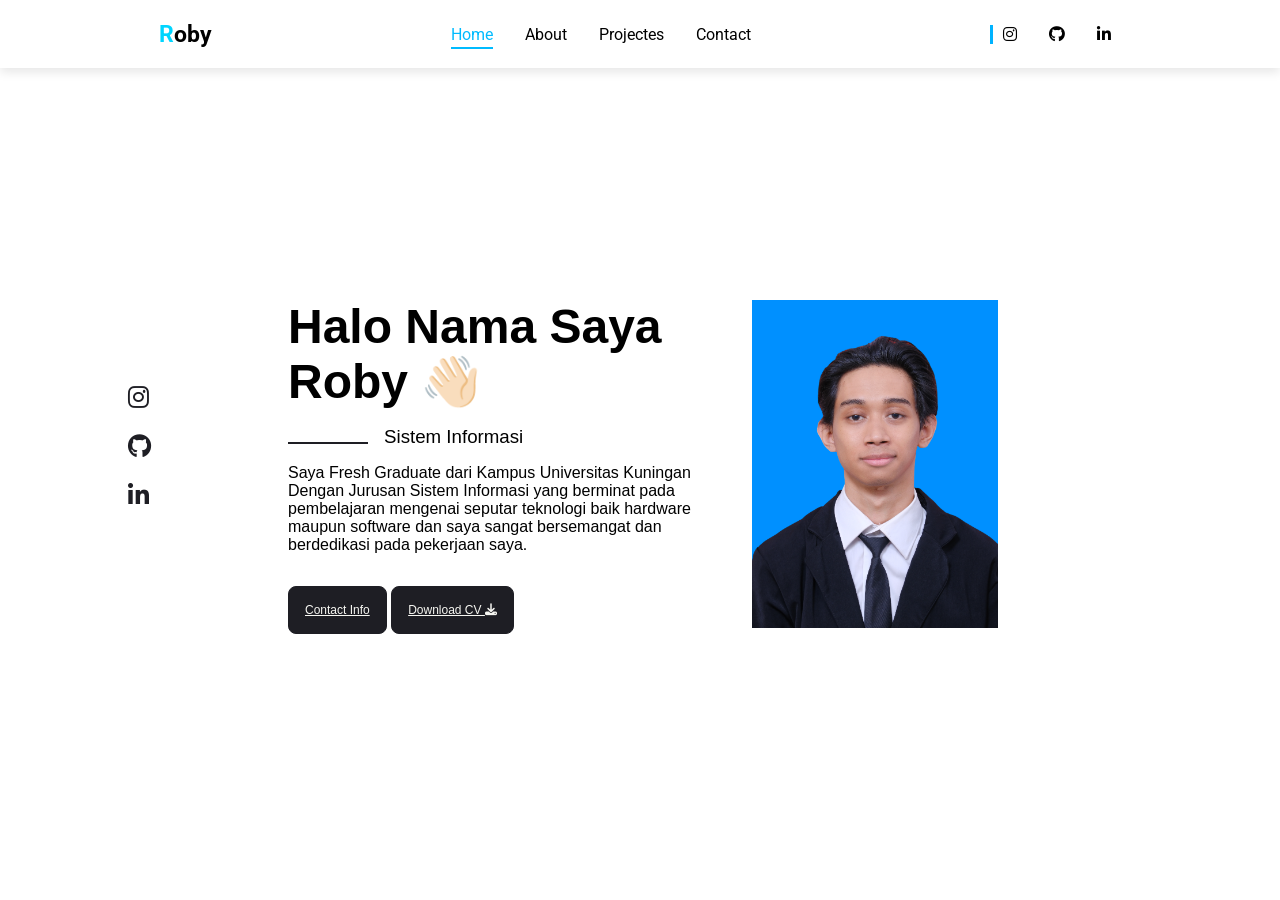
<file: index.html>
<!DOCTYPE html>
<html lang="en">
<head>
    <meta charset="UTF-8">
    <meta name="viewport" content="width=device-width, initial-scale=1.0">
    <title>Roby</title>
    <link rel="preconnect" href="https://fonts.googleapis.com">
    <link rel="preconnect" href="https://fonts.gstatic.com" crossorigin>
    <link href="https://fonts.googleapis.com/css2?family=Montserrat:ital,wght@0,100..900;1,100..900&family=Open+Sans:wght@300..800&family=Playfair+Display:wght@400..900&family=Raleway:ital,wght@0,100..900;1,100..900&family=Roboto+Mono:ital,wght@0,100..700;1,100..700&family=Roboto:ital,wght@0,100..900;1,100..900&family=Unbounded:wght@200..900&display=swap" rel="stylesheet">
    <link rel="stylesheet" href="https://cdnjs.cloudflare.com/ajax/libs/font-awesome/6.4.0/css/all.min.css">
    <link rel="stylesheet" href="style.css">
</head>
<body>
    <header>
        <div class="logo">
            <h3><span>R</span>oby</h3>
        </div>
        <div class="menu-toggle" id="menu-toggle">
           <i class="fa-solid fa-bars"></i>
        </div>

        <ul class="header-list">
            <li><a href="index.html" class="fade-link" data-link>Home</a></li>
            <li><a href="about.html" class="fade-link" data-link>About</a></li>
            <li><a href="project.html" class="fade-link" data-link>Projectes</a></li>
            <li><a href="contact.html" class="fade-link" data-link>Contact</a></li>
        </ul>
        <ul class="header-list-icon">
            <li><a href="https://www.instagram.com/robyfebriantoo/?__pwa=1"><i class="fa-brands fa-instagram"></i></a></li>
            <li><a href="https://github.com/RobyFebriantoH"><i class="fa-brands fa-github"></i></a></li>
            <li><a href="https://id.linkedin.com/in/roby-febrianto-harfiansyah"><i class="fa-brands fa-linkedin-in"></i></a></li>
        </ul>
    </header>
    <div class="slide-menu" id="slide-menu">
       <ul>
          <li><a href="index.html">Home</a></li>
          <li><a href="about.html">About</a></li>
          <li><a href="project.html">Projects</a></li>
          <li><a href="contact.html">Contact</a></li>
       </ul>
    </div>
    <section class="home" id="home">
        <div class="home-text">
            <h2>Halo Nama Saya Roby 👋🏻</h2>
            <h3>Sistem Informasi</h3>
            <p>Saya Fresh Graduate dari Kampus Universitas Kuningan Dengan Jurusan Sistem Informasi yang 
                berminat pada pembelajaran mengenai seputar teknologi baik hardware maupun software dan saya sangat bersemangat dan berdedikasi pada pekerjaan saya.</p>
            <div class="btn-index">
                <a href="contact.html" class="btn">Contact Info</a>
                <a href="" class="btn">Download CV <i class="fa-solid fa-download"></i></a>
            </div>
        </div>
        <div class="home-img">
            <img src="images/img2.png" alt="">
        </div>
    </section>
    <div class="socials-icon">
        <a href="https://www.instagram.com/robyfebriantoo/?__pwa=1"><i class="fa-brands fa-instagram"></i></a>
        <a href="https://github.com/RobyFebriantoH"><i class="fa-brands fa-github"></i></a>
        <a href="https://id.linkedin.com/in/roby-febrianto-harfiansyah"><i class="fa-brands fa-linkedin-in"></i></a>
    </div>
    <script src="main.js"></script>
</body>
</html>
</file>
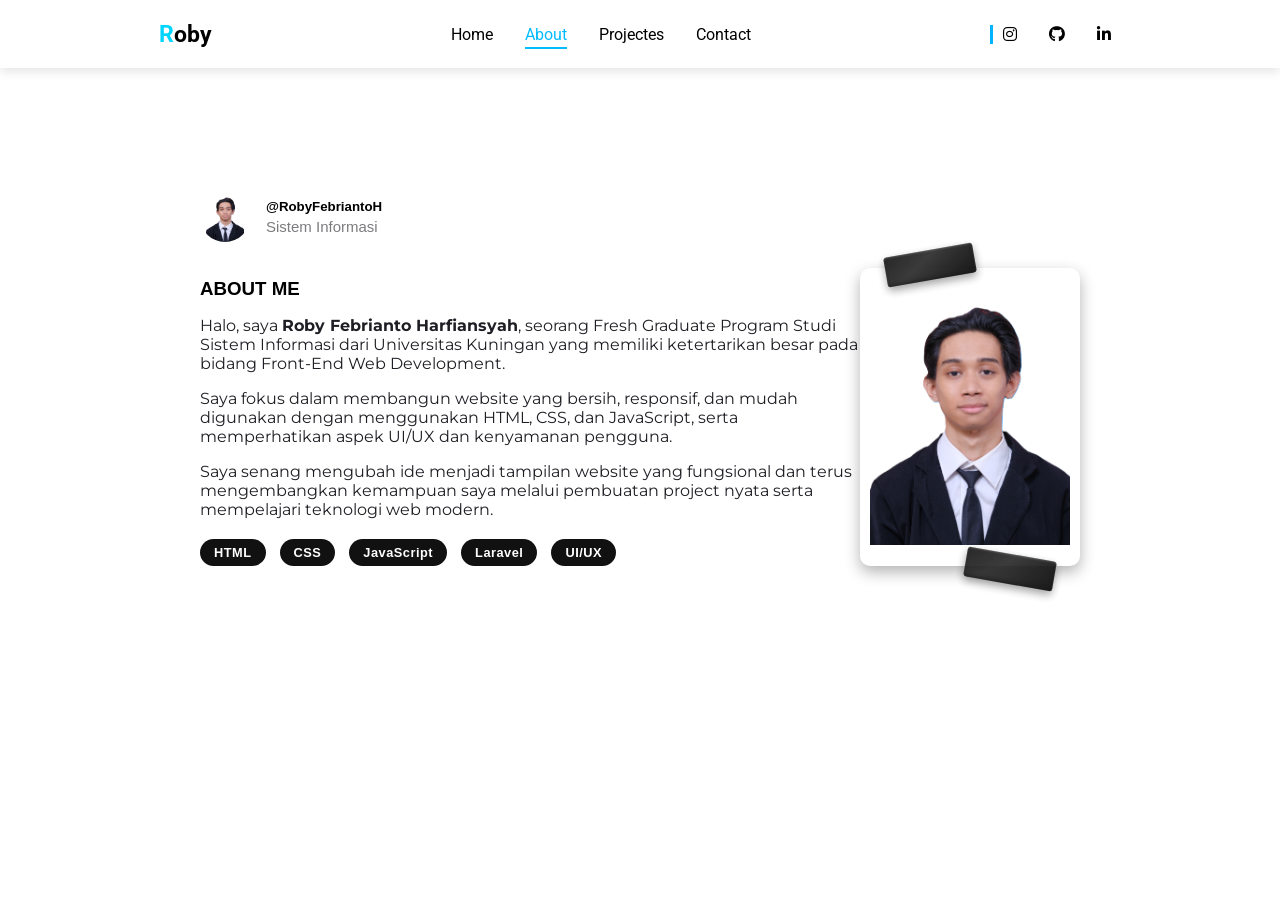
<file: about.html>
<!DOCTYPE html>
<html lang="en">
<head>
    <meta charset="UTF-8">
    <meta name="viewport" content="width=device-width, initial-scale=1.0">
    <link rel="preconnect" href="https://fonts.googleapis.com">
    <link rel="preconnect" href="https://fonts.gstatic.com" crossorigin>
    <link href="https://fonts.googleapis.com/css2?family=Montserrat:ital,wght@0,100..900;1,100..900&family=Open+Sans:wght@300..800&family=Playfair+Display:wght@400..900&family=Raleway:ital,wght@0,100..900;1,100..900&family=Roboto+Mono:ital,wght@0,100..700;1,100..700&family=Roboto:ital,wght@0,100..900;1,100..900&family=Unbounded:wght@200..900&display=swap" rel="stylesheet">
    <link rel="stylesheet" href="https://cdnjs.cloudflare.com/ajax/libs/font-awesome/6.4.0/css/all.min.css">
    <link rel="stylesheet" href="style.css">
    <title>RobyFebriantoH</title>
</head>
<body>
    <header>
        <div class="logo">
            <h3><span>R</span>oby</h3>
        </div>
<div class="menu-toggle" id="menu-toggle">
    <i class="fa-solid fa-bars"></i>
</div>

        <ul class="header-list">
            <li><a href="index.html" class="fade-link" data-link>Home</a></li>
            <li><a href="about.html" class="fade-link" data-link>About</a></li>
            <li><a href="project.html" class="fade-link" data-link>Projectes</a></li>
            <li><a href="contact.html" class="fade-link" data-link>Contact</a></li>
        </ul>
        <ul class="header-list-icon">
            <li><a href="https://www.instagram.com/robyfebriantoo/?__pwa=1"><i class="fa-brands fa-instagram"></i></a></li>
            <li><a href="https://github.com/RobyFebriantoH"><i class="fa-brands fa-github"></i></a></li>
            <li><a href="https://id.linkedin.com/in/roby-febrianto-harfiansyah"><i class="fa-brands fa-linkedin-in"></i></a></li>
        </ul>
    </header>
    <div class="slide-menu" id="slide-menu">
    <ul>
        <li><a href="index.html">Home</a></li>
        <li><a href="about.html">About</a></li>
        <li><a href="project.html">Projects</a></li>
        <li><a href="contact.html">Contact</a></li>
    </ul>
</div>


    <section class="about" id="about">
        <div class="about-info">
            <div class="img-about">
                <img src="images/img.png" alt="">
            </div>
            <div class="info-text">
                <h5>@RobyFebriantoH</h5>
                <p>Sistem Informasi</p>
            </div>
        </div>
        <h3 class="aboutme">ABOUT ME</h3>
        <div class="about-info2">
<div class="about-text">
    <p>
        Halo, saya <strong>Roby Febrianto Harfiansyah</strong>, seorang Fresh Graduate 
        Program Studi Sistem Informasi dari Universitas Kuningan yang memiliki 
        ketertarikan besar pada bidang Front-End Web Development.
    </p>
    <p>
        Saya fokus dalam membangun website yang bersih, responsif, dan mudah 
        digunakan dengan menggunakan HTML, CSS, dan JavaScript, serta 
        memperhatikan aspek UI/UX dan kenyamanan pengguna.
    </p>
    <p>
        Saya senang mengubah ide menjadi tampilan website yang fungsional 
        dan terus mengembangkan kemampuan saya melalui pembuatan project nyata 
        serta mempelajari teknologi web modern.
    </p>
    <div class="about-skills">
        <span>HTML</span>
        <span>CSS</span>
        <span>JavaScript</span>
        <span>Laravel</span>
        <span>UI/UX</span>
    </div>
</div>

            <div class="photo-container">
                <img src="images/img.png" alt="">
                <span class="tape tape1"></span>
                <span class="tape tape2"></span>
            </div>
        </div>
    </section>
    <script src="main.js"></script>
</body>
</html>
</file>
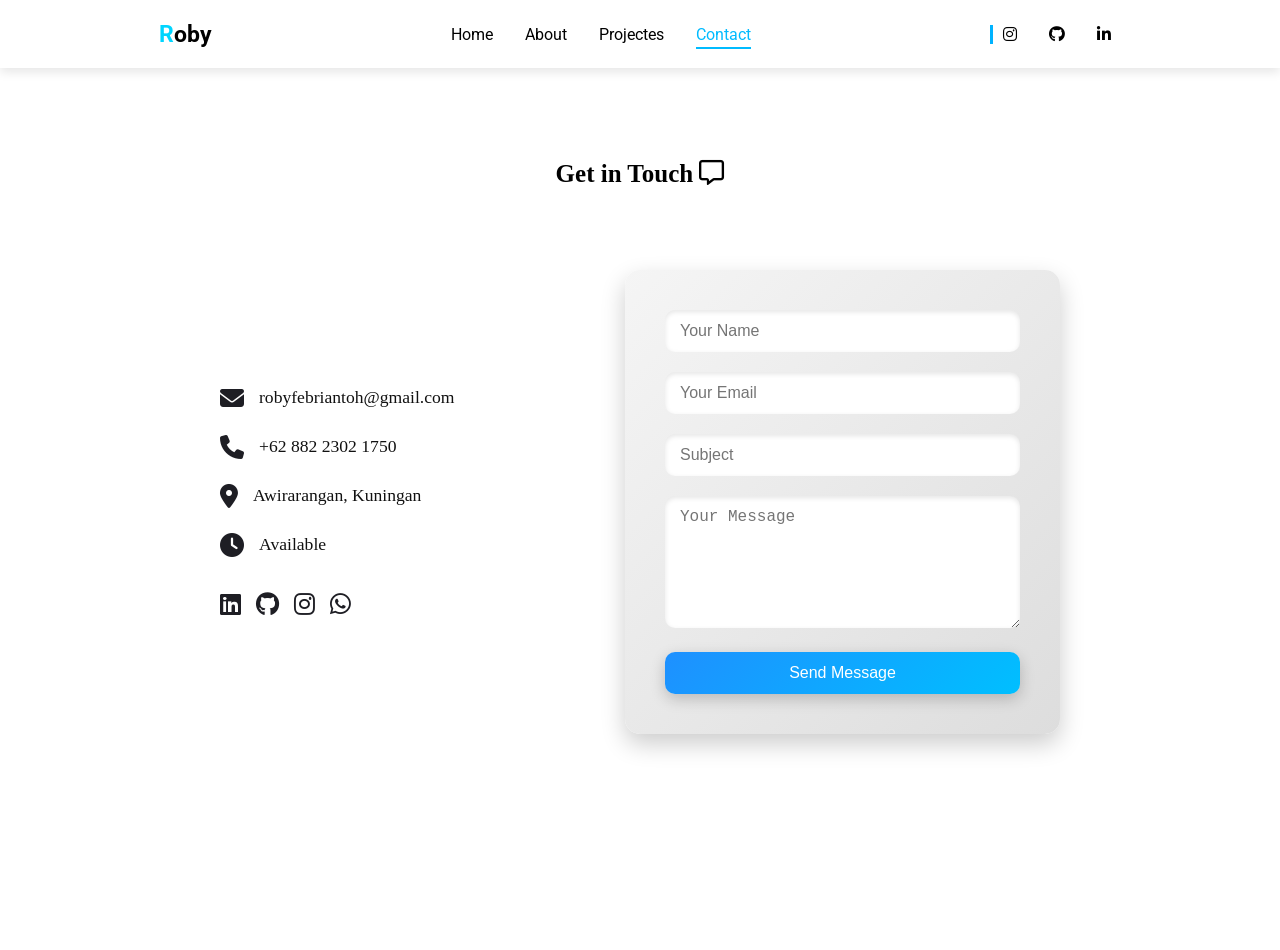
<file: contact.html>
<!DOCTYPE html>
<html lang="en">
<head>
    <meta charset="UTF-8">
    <meta name="viewport" content="width=device-width, initial-scale=1.0">
    <link rel="preconnect" href="https://fonts.googleapis.com">
    <link rel="preconnect" href="https://fonts.gstatic.com" crossorigin>
    <link href="https://fonts.googleapis.com/css2?family=Montserrat:ital,wght@0,100..900;1,100..900&family=Open+Sans:wght@300..800&family=Playfair+Display:wght@400..900&family=Raleway:ital,wght@0,100..900;1,100..900&family=Roboto+Mono:ital,wght@0,100..700;1,100..700&family=Roboto:ital,wght@0,100..900;1,100..900&family=Unbounded:wght@200..900&display=swap" rel="stylesheet">
    <link rel="stylesheet" href="https://cdnjs.cloudflare.com/ajax/libs/font-awesome/6.4.0/css/all.min.css">
    <link rel="stylesheet" href="style.css">
    <title>Roby</title>
</head>
<body>
    <header>
        <div class="logo">
            <h3><span>R</span>oby</h3>
        </div>
<div class="menu-toggle" id="menu-toggle">
    <i class="fa-solid fa-bars"></i>
</div>

        <ul class="header-list">
            <li><a href="index.html" class="fade-link" data-link>Home</a></li>
            <li><a href="about.html" class="fade-link" data-link>About</a></li>
            <li><a href="project.html" class="fade-link" data-link>Projectes</a></li>
            <li><a href="contact.html" class="fade-link" data-link>Contact</a></li>
        </ul>
        <ul class="header-list-icon">
            <li><a href="https://www.instagram.com/robyfebriantoo/?__pwa=1"><i class="fa-brands fa-instagram"></i></a></li>
            <li><a href="https://github.com/RobyFebriantoH"><i class="fa-brands fa-github"></i></a></li>
            <li><a href="https://id.linkedin.com/in/roby-febrianto-harfiansyah"><i class="fa-brands fa-linkedin-in"></i></a></li>
        </ul>
    </header>
    <div class="slide-menu" id="slide-menu">
    <ul>
        <li><a href="index.html">Home</a></li>
        <li><a href="about.html">About</a></li>
        <li><a href="project.html">Projects</a></li>
        <li><a href="contact.html">Contact</a></li>
    </ul>
</div>

    <section class="contact">
        <h3>Get in Touch <i class="fa-regular fa-message"></i></h3>
 <div class="container">
            <div class="contact-content">
                <div class="contact-info">
                    <div class="contact-item">
                        <i class="fas fa-envelope"></i>
                        <p>robyfebriantoh@gmail.com</p>
                    </div>
                    <div class="contact-item">
                        <i class="fas fa-phone"></i>
                        <p>+62 882 2302 1750</p>
                    </div>
                    <div class="contact-item">
                        <i class="fas fa-map-marker-alt"></i>
                        <p>Awirarangan, Kuningan</p>
                    </div>
                    <div class="contact-item">
                        <i class="fas fa-clock"></i>
                        <p>Available</p>
                    </div>
                    <div class="social-links-contact">
                        <a href="https://id.linkedin.com/in/roby-febrianto-harfiansyah" aria-label="LinkedIn"><i class="fab fa-linkedin"></i></a>
                        <a href="https://github.com/RobyFebriantoH" aria-label="GitHub"><i class="fab fa-github"></i></a>
                        <a href="https://www.instagram.com/robyfebriantoo/?__pwa=1" aria-label="Instagram"><i class="fab fa-instagram"></i></a>
                        <a href="https://wa.me/6288223021750" aria-label="WhatsApp"><i class="fab fa-whatsapp"></i></a>
                    </div>
                </div>
                <form class="contact-form">
                    <div class="form-group">
                        <input type="text" placeholder="Your Name" required>
                    </div>
                    <div class="form-group">
                        <input type="email" placeholder="Your Email" required>
                    </div>
                    <div class="form-group">
                        <input type="text" placeholder="Subject" required>
                    </div>
                    <div class="form-group">
                        <textarea placeholder="Your Message" rows="6" required></textarea>
                    </div>
                    <button type="submit" class="btn">Send Message</button>
                </form>
            </div>
        </div>

    </section>
    <script src="main.js"></script>
</body>
</html>
</file>
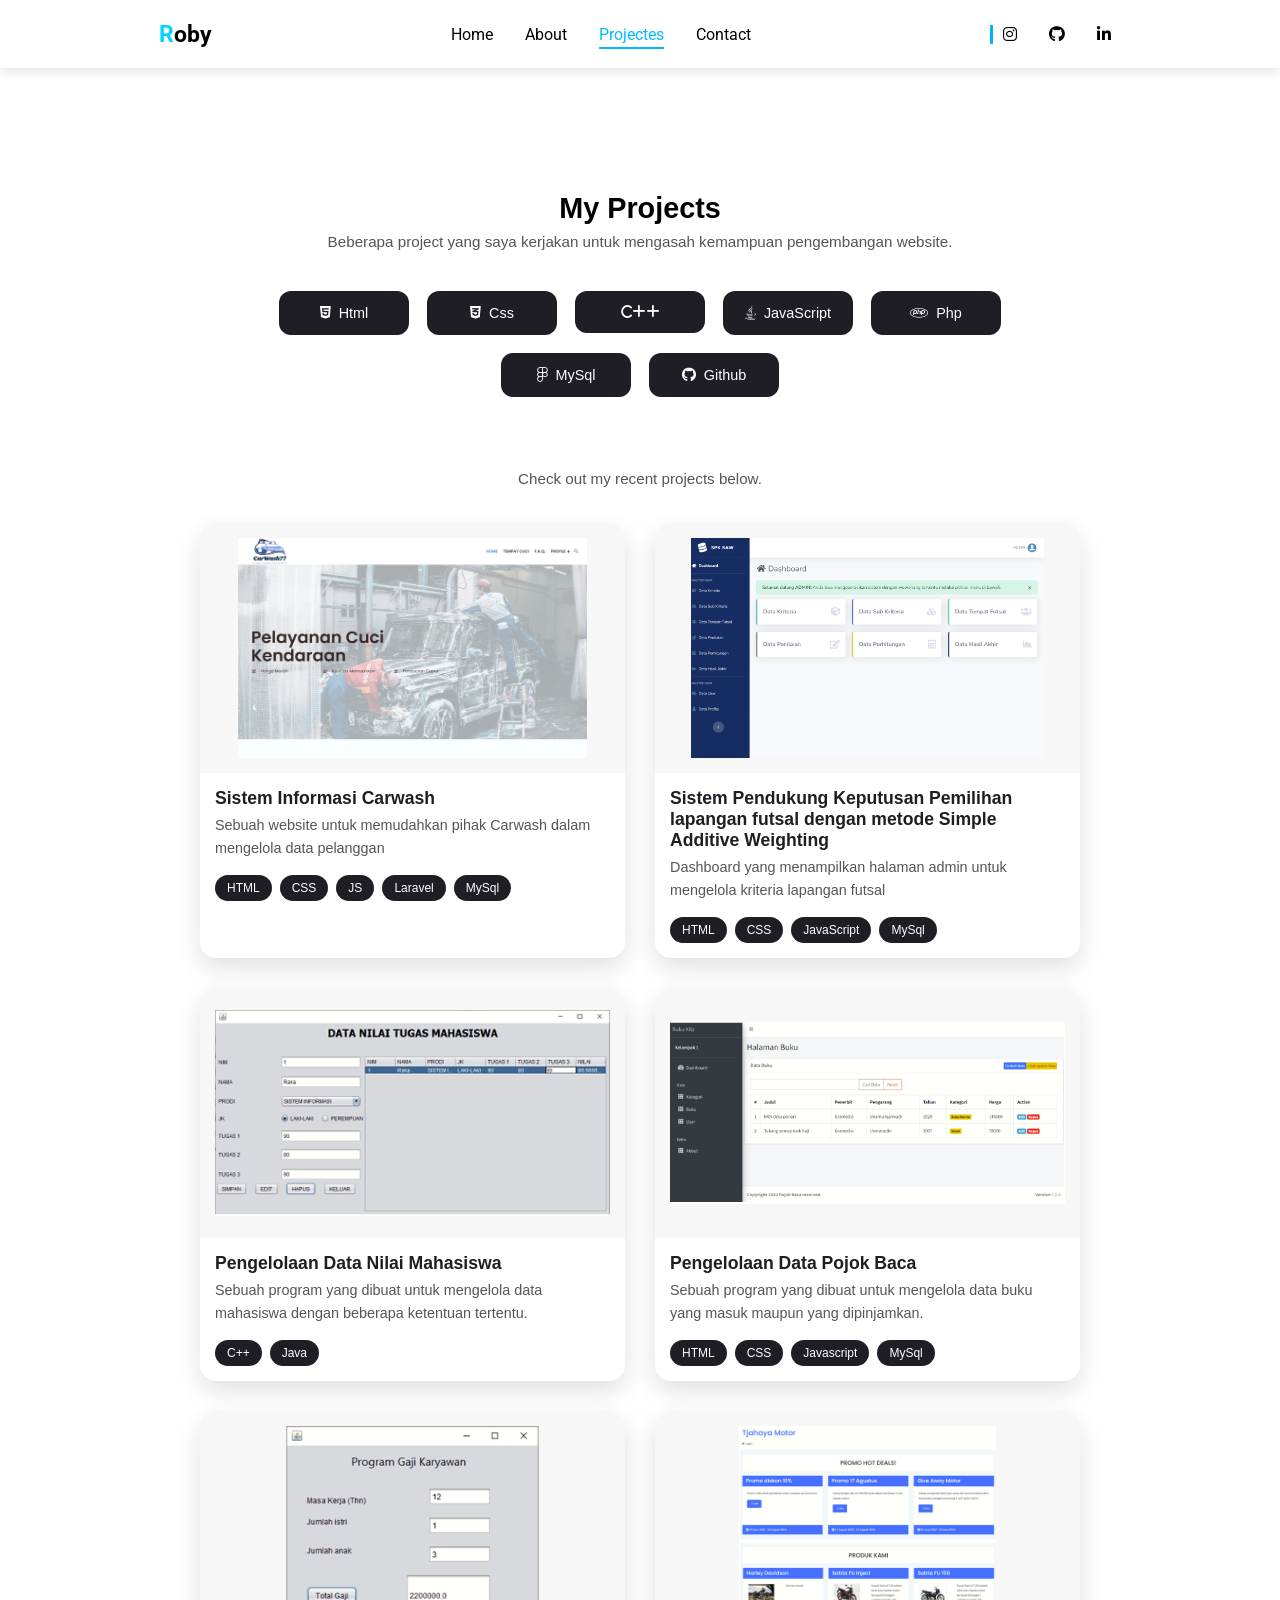
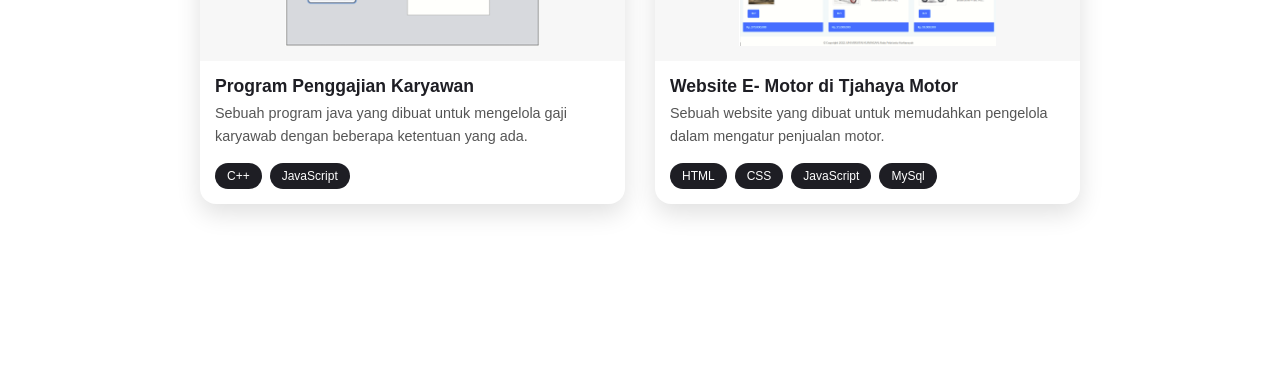
<file: project.html>
<!DOCTYPE html>
<html lang="en">
  <head>
    <meta charset="UTF-8" />
    <meta name="viewport" content="width=device-width, initial-scale=1.0" />
    <title>Roby</title>
    <link rel="preconnect" href="https://fonts.googleapis.com" />
    <link rel="preconnect" href="https://fonts.gstatic.com" crossorigin />
    <link
      href="https://fonts.googleapis.com/css2?family=Montserrat:ital,wght@0,100..900;1,100..900&family=Open+Sans:wght@300..800&family=Playfair+Display:wght@400..900&family=Raleway:ital,wght@0,100..900;1,100..900&family=Roboto+Mono:ital,wght@0,100..700;1,100..700&family=Roboto:ital,wght@0,100..900;1,100..900&family=Unbounded:wght@200..900&display=swap"
      rel="stylesheet"
    />
    <link
      rel="stylesheet"
      href="https://cdnjs.cloudflare.com/ajax/libs/font-awesome/6.4.0/css/all.min.css"
    />
    <link rel="stylesheet" href="style.css" />
  </head>
  <body>
    <header>
      <div class="logo">
        <h3><span>R</span>oby</h3>
      </div>
      <div class="menu-toggle" id="menu-toggle">
        <i class="fa-solid fa-bars"></i>
      </div>

      <ul class="header-list">
        <li><a href="index.html" class="fade-link" data-link>Home</a></li>
        <li><a href="about.html" class="fade-link" data-link>About</a></li>
        <li>
          <a href="project.html" class="fade-link" data-link>Projectes</a>
        </li>
        <li><a href="contact.html" class="fade-link" data-link>Contact</a></li>
      </ul>
      <ul class="header-list-icon">
        <li>
          <a href="https://www.instagram.com/robyfebriantoo/?__pwa=1"
            ><i class="fa-brands fa-instagram"></i
          ></a>
        </li>
        <li>
          <a href="https://github.com/RobyFebriantoH"
            ><i class="fa-brands fa-github"></i
          ></a>
        </li>
        <li>
          <a href="https://id.linkedin.com/in/roby-febrianto-harfiansyah"
            ><i class="fa-brands fa-linkedin-in"></i
          ></a>
        </li>
      </ul>
    </header>
    <div class="slide-menu" id="slide-menu">
      <ul>
        <li><a href="index.html">Home</a></li>
        <li><a href="about.html">About</a></li>
        <li><a href="project.html">Projects</a></li>
        <li><a href="contact.html">Contact</a></li>
      </ul>
    </div>

    <section class="project">
      <div class="title-project">
        <h4>My Projects</h4>
        <p>
          Beberapa project yang saya kerjakan untuk mengasah kemampuan
          pengembangan website.
        </p>
      </div>

      <div class="tools">
        <ul class="list-tools">
          <li>
            <a href="#"><i class="fa-brands fa-html5"></i> Html</a>
          </li>
          <li>
            <a href="#"><i class="fa-brands fa-css3-alt"></i> Css</a>
          </li>
          <li>
            <a href="#"><i class="fa-solid fa-c">++</i></a>
          </li>
          <li>
            <a href="#"><i class="fa-brands fa-java"></i> JavaScript</a>
          </li>
          <li>
            <a href="#"><i class="fa-brands fa-php"></i> Php</a>
          </li>
          <li>
            <a href="#"><i class="fa-brands fa-figma"></i> MySql</a>
          </li>
          <li>
            <a href="https://github.com/RobyFebriantoH"><i class="fa-brands fa-github"></i> Github</a>
          </li>
        </ul>
      </div>
      <div class="title-project">
        <p>Check out my recent projects below.</p>
      </div>
      <div class="projects-container">
        <div class="project-card">
          <img src="images/image.png" alt="E-commerce Web" />
          <h3>Sistem Informasi Carwash</h3>
          <p>
            Sebuah website untuk memudahkan pihak Carwash dalam mengelola data
            pelanggan
          </p>
          <div class="tech-buttons">
            <a href="#">HTML</a>
            <a href="#">CSS</a>
            <a href="#">JS</a>
            <a href="#">Laravel</a>
            <a href="#">MySql</a>
          </div>
        </div>

        <div class="project-card">
          <img src="images/SPK.png" alt="SPK Futsal" />
          <h3>
            Sistem Pendukung Keputusan Pemilihan lapangan futsal dengan metode
            Simple Additive Weighting
          </h3>
          <p>
            Dashboard yang menampilkan halaman admin untuk mengelola kriteria
            lapangan futsal
          </p>
          <div class="tech-buttons">
            <a href="#">HTML</a>
            <a href="#">CSS</a>
            <a href="#">JavaScript</a>
            <a href="#">MySql</a>
          </div>
        </div>

        <div class="project-card">
          <img src="images/JavaNilai.png" alt="SPK Futsal" />
          <h3>Pengelolaan Data Nilai Mahasiswa</h3>
          <p>
            Sebuah program yang dibuat untuk mengelola data mahasiswa dengan
            beberapa ketentuan tertentu.
          </p>
          <div class="tech-buttons">
            <a href="#">C++</a>
            <a href="#">Java</a>
          </div>
        </div>

        <div class="project-card">
          <img src="images/PojokBuku.png" alt="SPK Futsal" />
          <h3>Pengelolaan Data Pojok Baca</h3>
          <p>
            Sebuah program yang dibuat untuk mengelola data buku yang masuk
            maupun yang dipinjamkan.
          </p>
          <div class="tech-buttons">
            <a href="#">HTML</a>
            <a href="#">CSS</a>
            <a href="#">Javascript</a>
            <a href="#">MySql</a>
          </div>
        </div>

        <div class="project-card">
          <img src="images/Penggajian.png" alt="SPK Futsal" />
          <h3>Program Penggajian Karyawan</h3>
          <p>
            Sebuah program java yang dibuat untuk mengelola gaji karyawab dengan
            beberapa ketentuan yang ada.
          </p>
          <div class="tech-buttons">
            <a href="#">C++</a>
            <a href="#">JavaScript</a>
          </div>
        </div>

        <div class="project-card">
          <img src="images/WebMotor.png" alt="SPK Futsal" />
          <h3>Website E- Motor di Tjahaya Motor</h3>
          <p>
            Sebuah website yang dibuat untuk memudahkan pengelola dalam mengatur penjualan motor.
          </p>
          <div class="tech-buttons">
            <a href="#">HTML</a>
            <a href="#">CSS</a>
            <a href="#">JavaScript</a>
            <a href="#">MySql</a>
          </div>
        </div>


      </div>

      <div class="project-card"></div>
    </section>

    <script src="main.js"></script>
  </body>
</html>
</file>
<file: style.css>
* {
    margin: 0;
    padding: 0;
    box-sizing: border-box;
}

header {
    position: fixed;
    top: 0;
    left: 0;
    width: 100%;
    display: flex;
    align-items: center;
    justify-content: space-around;
    padding: 20px 40px;
    font-family: "Roboto", sans-serif;
    background: #fff;
    box-shadow: 0 4px 10px rgba(0,0,0,0.1);
    z-index: 1000;
}

.logo {
    font-size: 20px;
    font-weight: bold;
}

.logo span {
    color: rgb(0, 213, 255);
}

.header-list,
.header-list-icon {
    display: flex;
    gap: 2rem;
    align-items: center;
}

.header-list li,
.header-list-icon li {
    list-style: none;
}

.header-list a,
.header-list-icon a {
    text-decoration: none;
    color: black;
    position: relative;
    transition: color 0.3s ease;
}

.header-list-icon {
    border-left: 3px solid rgb(0, 179, 255);
    padding: 0 10px;
}

.header-list a:hover,
.header-list a.active {
    color: #00bbff;
}

.header-list a::after {
    content: '';
    position: absolute;
    bottom: -5px;
    left: 0;
    width: 0;
    height: 2px;
    background: #00bbff;
    transition: width 0.3s ease;
}

.header-list a:hover::after,
.header-list a.active::after {
    width: 100%;
}

.home {
    padding: 2rem 5rem 0 18rem;   
    width: 100%;
    height: 100vh;
    display: grid;
    grid-template-columns: repeat(2, 1fr);
    align-items: center;
    gap: 1rem;
    font-family: "Poppins", sans-serif;
}

.home-text h2 {
    font-size: 3rem;
    margin-bottom: 1rem;
}

.home-text h3 {
    position: relative;
    padding-left: 6rem;
    font-weight: 500;
    margin-bottom: 1rem;
}

.home-text h3::before {
    content: "";
    position: absolute;
    width: 80px;
    height: 2px;
    background-color: #1e1e24;
    left: 0;
    top: 1rem;
}

.home-text p {
    margin-bottom: 2rem;
}

/* ===== BUTTON ===== */
.home-btn a {
    text-decoration: none;
}

.btn {
    display: inline-block;
    width: fit-content;
    padding: 1rem;
    border-radius: 0.5rem;
    cursor: pointer;
    color: #f7f7f2;
    border: 1px solid #1e1e24;
    font-weight: 500;
    font-size: 12px;
    text-align: center;
    background: #1e1e24;
    transition: all 0.5s;
}

.btn:hover {
    background: #f7f7f2;
    color: #1e1e24;
    transform: translateY(5px);
}

.socials-icon {
    position: absolute;
    top: 40%;
    padding: 0 8rem;
}

.socials-icon a {
    text-decoration: none;
}

.about-skills {
    margin-top: 20px;
    display: flex;
    flex-wrap: wrap;
    gap: 10px;
}

.about-skills span {
    padding: 6px 14px;
    border-radius: 20px;
    background: #111;
    color: #fff;
    font-size: 0.8rem;
    letter-spacing: 0.5px;
}

.socials-icon i {
    display: block;
    margin: 25px 0;
    color: #1e1e24;
    font-size: 1.5rem;
    transition: all 0.6s;
}

.socials-icon i:hover {
    transform: rotate3d(0,0,1,90deg);
}

.scroll-btn {
    position: absolute;
    bottom: 7%;
    left: 9%;
    color: #1e1e24;
    font-weight: 600;
    display: flex;
    align-items: center;
    text-decoration: none;
}

.home-img img {
    width: 55%;
    height: auto;
    margin: auto;
}

/* ===== ABOUT PAGE ===== */
.about {
    margin: 160px 200px;
    font-family: "Poppins", sans-serif;
}

.about-info {
    display: flex;
    gap: 1rem;
    margin-bottom: 2rem;
    
    padding-top: 2rem;
}

.img-about img {
     width: 50px;
    height: 50px;
    object-fit: contain;
    border-radius: 50%;
}

.info-text {
    position: relative;
    bottom: -7px;

}

.info-text p {
    color: #1e1e2495;
    font-size: 15px;
}

.info-text h5 {
    margin-bottom: 4px;
}

.about h3 {
    margin-bottom: 1rem;
}

.about-text p {
    margin-bottom: 1rem;
    font-family: "Montserrat", sans-serif;
    color: #1e1e24;
}

.about-text span {
    color: #ffffff;
    font-weight: bold;
    margin-right: 4px;
}

.about-info2 {
    display: flex;
}

.photo-container {
    position: relative;
    display: inline-block;
    padding: 10px;
    background: #fff;
    border-radius: 10px;
    box-shadow: 0 6px 15px rgba(0,0,0,0.3);
    margin-top: -3rem;
}

.photo-container img {
    width: 200px;
    height: auto;
    object-fit: contain;
    display: block;
}

.tape {
    position: absolute;
    width: 90px;
    height: 30px;
    background: linear-gradient(145deg, #111 0%, #222 40%, #000 100%);
    box-shadow: inset 0 1px 2px rgba(255,255,255,0.2),
                inset 0 -2px 4px rgba(0,0,0,0.6),
                0 4px 8px rgba(0,0,0,0.4);
    border-radius: 3px;
    opacity: 0.9;
    transform-origin: center;
    z-index: 2;
}

.tape::before {
    content: "";
    position: absolute;
    inset: 0;
    background: linear-gradient(
        to right,
        rgba(255,255,255,0.05),
        rgba(255,255,255,0.15),
        rgba(255,255,255,0.05)
    );
    mix-blend-mode: overlay;
    pointer-events: none;
}

.tape1 {
    top: -18px;
    left: 25px;
    transform: rotate(-10deg);
}

.tape2 {
    bottom: -18px;
    right: 25px;
    transform: rotate(10deg);
}

/* ===== PROJECTS ===== */
.project {
    margin: 160px 200px;
    font-family: "Poppins", sans-serif;
}

.title-project {
    text-align: center;
    margin-bottom: 1rem;
    padding-top: -5rem;
}

.title-project h4 {
    font-size: 1.8rem;
    margin-bottom: 0.5rem;
    padding-top: 2rem;
}

.title-project p {
    color: #555;
    font-size: 0.95rem;
}

.tools {
    display: flex;
    justify-content: center;
    padding: 25px;
    border-radius: 15px;
    margin-bottom: 3rem;
}

.list-tools {
    display: flex;
    flex-wrap: wrap;
    gap: 18px;
    list-style: none;
    max-width: 900px;
    justify-content: center;
}

.list-tools li {
    flex: 0 0 130px; 
}

.list-tools a {
    display: flex;
    align-items: center;
    justify-content: center;
    gap: 8px;
    padding: 14px 18px;
    background: #1e1e24;
    color: #fff;
    border-radius: 12px;
    font-size: 0.9rem;
    font-weight: 500;
    text-decoration: none;
    transition: 0.3s ease;
}

.list-tools a:hover {
    background: #00bfff;
    color: #fff;
    transform: translateY(-4px);
}

.projects-container {
    display: grid;
    grid-template-columns: repeat(auto-fit, minmax(280px, 1fr));
    gap: 30px;
    padding: 20px 0;
}


.project-card {
    background: #fff;
    border-radius: 16px;
    overflow: hidden;
    box-shadow: 0 10px 25px rgba(0,0,0,0.12);
    transition: 0.4s ease;
    display: flex;
    flex-direction: column;
}

.project-card img {
    width: 100%;
    height: 250px;
    object-fit: contain;
    background: #f7f7f7;
    padding: 15px;
}

.project-card h3 {
    font-size: 1.1rem;
    margin: 15px 15px 5px;
    color: #1e1e24;
}

.project-card:hover h3 {
    color: #0d6efd; 
}

.project-card p {
    font-size: 0.9rem;
    color: #555;
    margin: 0 15px 15px;
    line-height: 1.6;
}
.tech-buttons {
    display: flex;
    flex-wrap: wrap;
    gap: 8px;
    padding: 0 15px 15px;
}
.tech-buttons a {
    padding: 6px 12px;
    border-radius: 20px;
    background: #1e1e24;
    color: #fff;
    font-size: 0.75rem;
    text-decoration: none;
    transition: 0.3s ease;
}

.tech-buttons a:hover {
    background: #00bfff;
}

.project-card:hover {
    transform: translateY(-8px);
    box-shadow: 0 18px 35px rgba(0,0,0,0.2);
}

.contact {
    margin: 160px 200px;
}

.contact h3 {
    text-align: center;
    margin-bottom: 2rem;
    font-size: 25px ;
}

.container {
    max-width: 1200px;
    margin: 0 auto;
    padding: 50px 20px;
}

.contact-content {
    display: flex;
    gap: 50px;
    flex-wrap: wrap;
}

.contact-info {
    flex: 1;
    min-width: 300px;
    max-width: 400px; 
    display: flex;
    flex-direction: column;
    justify-content: center; 
    align-items: flex-start; 
    gap: 25px;
}

.contact-item {
    display: flex;
    align-items: center;
    gap: 15px;
    font-size: 1.1rem;
    color: #111;
    transition: all 0.3s ease;
}

.contact-item i {
    font-size: 1.5rem;
    color: #1e1e24;
    transition: transform 0.3s ease, color 0.3s ease;
}

.contact-item:hover i {
    transform: translateY(-3px);
    color: #4a4546; 
}

.social-links-contact {
    display: flex;
    gap: 15px;
    margin-top: 10px;
}

.social-links-contact a {
    font-size: 1.5rem;
    color: #1e1e24;
    transition: all 0.3s ease;
}

.social-links-contact a:hover {
    transform: translateY(-3px) scale(1.1);
    color: #505050;
}

.contact-form {
    flex: 1;
    min-width: 350px;
    background: linear-gradient(135deg, #f5f5f5, #ddd);
    padding: 40px;
    border-radius: 15px;
    box-shadow: 0 10px 25px rgba(0,0,0,0.2);
    transition: all 0.4s ease;
}

.contact-form .form-group {
    margin-bottom: 20px;
}

.contact-form input,
.contact-form textarea {
    width: 100%;
    padding: 12px 15px;
    border: none;
    border-radius: 10px;
    background: #fff;
    box-shadow: inset 0 2px 5px rgba(0,0,0,0.1);
    font-size: 1rem;
    transition: all 0.3s ease;
}

.contact-form input:focus,
.contact-form textarea:focus {
    outline: none;
    box-shadow: 0 0 8px #1e90ff;
}

.contact-form button.btn {
    width: 100%;
    padding: 12px;
    border: none;
    border-radius: 10px;
    background: linear-gradient(135deg, #1e90ff, #00bfff);
    color: #fff;
    font-size: 1rem;
    cursor: pointer;
    transition: all 0.3s ease;
    box-shadow: 0 5px 15px rgba(0,0,0,0.2);
}

.contact-form button.btn:hover {
    transform: translateY(-5px) scale(1.05);
    box-shadow: 0 10px 25px rgba(0,0,0,0.35);
    background: linear-gradient(135deg, #ff1744, #ff5252);
}
@media (max-width: 768px) {
  p {
    line-height: 1.7;
    font-size: 0.95rem;
  }

  .btn {
    width: 100%;
    text-align: center;
  }
}

@media (max-width: 1024px) {
    .projects-container {
        grid-template-columns: repeat(2, 1fr);
    }
}

@media (max-width: 900px) {
    .contact-content {
        flex-direction: column;
    }
    .home {
        grid-template-columns: 1fr;
        padding: 2rem;
        text-align: center;
    }
    .home-img img {
        width: 80%;
        margin: 0 auto;
    }
    .about-info2 {
        flex-direction: column;
        align-items: center;
        gap: 2rem;
    }
}

@media (max-width: 768px) {
    .projects-container {
        grid-template-columns: 1fr;
        padding: 15px;
    }
}

.fade-in-element {
    opacity: 0;
    transform: translateY(20px);
    transition: opacity 0.8s ease, transform 0.8s ease;
}

.fade-in-element.visible {
    opacity: 1;
    transform: translateY(0);
}

.page-fade-out {
    opacity: 0;
    transition: opacity 0.6s ease;
}



.menu-toggle {
    display: none;
    font-size: 1.8rem;
    cursor: pointer;
    color: #111;
}

/* Slide-in menu */
.slide-menu {
    position: fixed;
    top: 0;
    right: -260px;
    width: 260px;
    height: 100%;
    background-color: #111;
    color: #fff;
    transition: 0.3s ease;
    z-index: 2000;
    padding-top: 60px;
}

.slide-menu ul {
    list-style: none;
    padding: 0;
}

.slide-menu ul li {
    margin: 20px 0;
    text-align: center;
}

.slide-menu ul li a {
    color: #fff;
    text-decoration: none;
    font-size: 1.2rem;
    transition: color 0.3s ease;
}

.slide-menu ul li a:hover {
    color: #00bfff;
}

.slide-menu.active {
    right: 0; 
}

@media screen and (max-width: 768px) {
    .header-list,
    .header-list-icon {
        display: none; 
    }
    .menu-toggle {
        display: block;
    }
    
}



@media (max-width: 1024px) {
    .projects-container {
        grid-template-columns: repeat(2, 1fr);
        padding: 20px;
    }

    .home {
        padding: 2rem 3rem 0 3rem;
    }

    .about, .project, .contact {
        margin: 120px 50px;
    }
}

/* ===== Tablets / iPad Portrait ===== */
@media (max-width: 900px) {
    .home {
        grid-template-columns: 1fr;
        padding: 2rem 1.5rem;
        text-align: center;
    }

    .home-img img {
        width: 80%;
        margin: 0 auto;
    }

    .socials-icon{
        display: none;
    }

    .about-info2, .contact-content {
        flex-direction: column;
        align-items: center;
        gap: 2rem;
    }

    .about, .project, .contact {
        margin: 100px 30px;
    }
}

/* ===== Small Tablets / Large Phones ===== */
@media (max-width: 768px) {
    .projects-container {
        grid-template-columns: 1fr;
        padding: 15px;
    }

    .home {
        padding: 1.5rem 1rem;
    }

    .socials-icon{
        display: none;
    }

    .home-text h2 {
        font-size: 2.2rem;
    }

    .home-text h3 {
        font-size: 1.2rem;
        padding-left: 3rem;
    }

    .about, .project, .contact {
        margin: 80px 20px;
    }

    .photo-container img {
        width: 200px;
    }

    .contact-form {
        padding: 30px;
    }
}

/* ===== Phones ===== */
@media (max-width: 480px) {
    header {
        padding: 15px 10px;
        flex-direction: column;
        gap: 10px;
    }

    .logo {
        font-size: 18px;
    }

    .home-text h2 {
        font-size: 1.8rem;
    }

    .home-text h3 {
        font-size: 1rem;
        padding-left: 1.5rem;
    }

    .home {
        padding: 1rem 1rem 0 1rem;
        margin: 90px 15px;
    }

    .socials-icon{
        display: none;
    }

    .home-img img {
        width: 100%;
    }

    .projects-container {
        gap: 15px;
    }

    .photo-container img {
        width: 150px;
    }

    .about, .project, .contact {
        margin: 100px 15px;
    }

    .contact-form {
        padding: 20px;
    }

    .scroll-btn {
        left: 5%;
        bottom: 5%;
    }
}

@media (max-width: 1024px) {
    .project {
        margin: 120px 60px;
    }
}

@media (max-width: 768px) {
    .project {
        margin: 100px 25px;
    }

    .title-project h4 {
        font-size: 1.5rem;
    }
}

@media (max-width: 480px) {
    .project {
        margin: 90px 15px;
    }

    .project-card img {
        height: 160px;
    }
}
</file>
